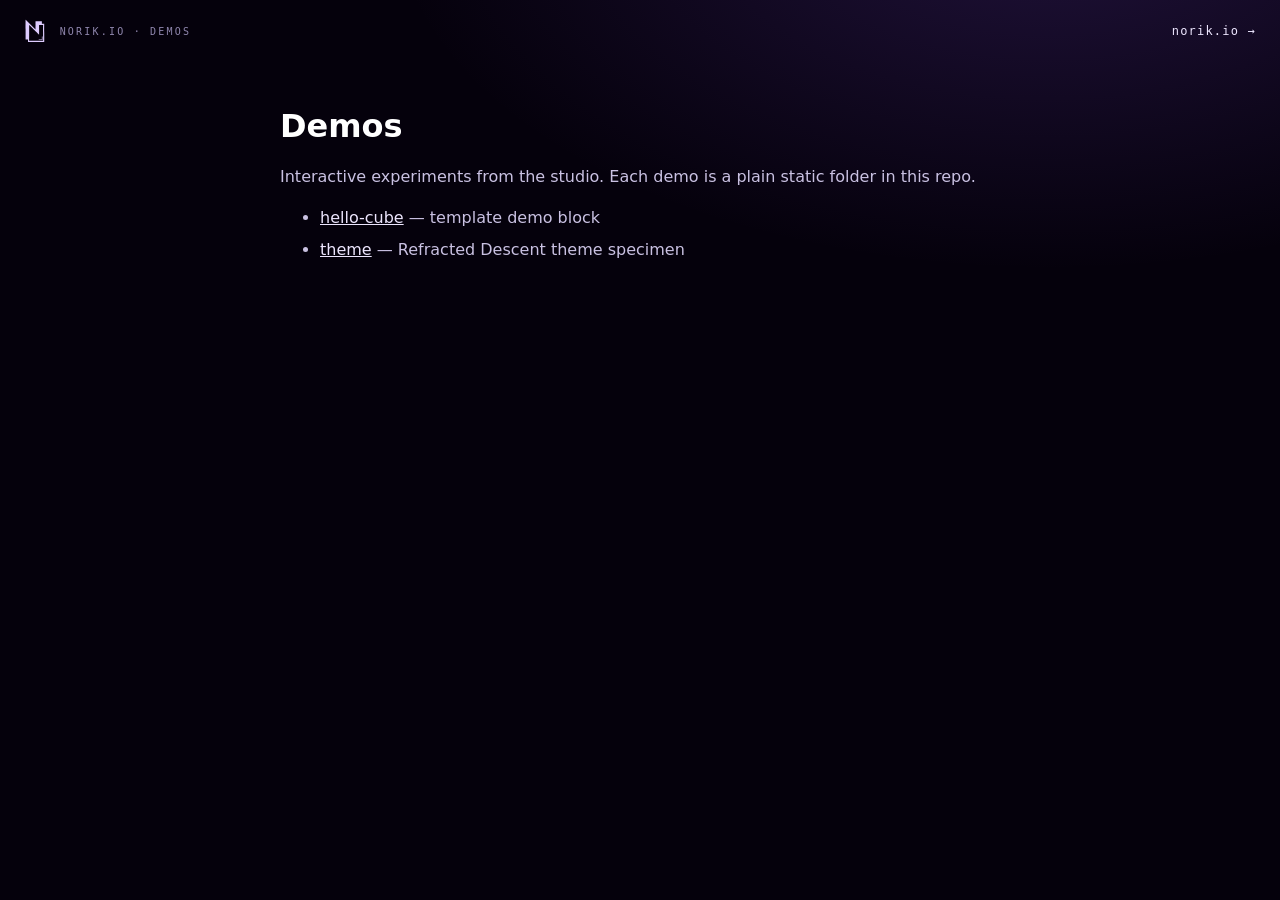
<file: index.html>
<!DOCTYPE html>
<html lang="en">
<head>
  <meta charset="utf-8">
  <meta name="viewport" content="width=device-width, initial-scale=1">
  <title>Demos · Norik.io</title>
  <script src="/shared/shell.js" defer></script>
</head>
<body>
  <main style="max-width: 720px; margin: 0 auto; padding: 24px;">
    <h1 style="color: #fff; font-weight: 800;">Demos</h1>
    <p>Interactive experiments from the studio. Each demo is a plain static
      folder in this repo.</p>
    <ul style="line-height: 2;">
      <li><a href="/hello-cube/" style="color: #ece5fd;">hello-cube</a> — template demo block</li>
      <li><a href="/theme/" style="color: #ece5fd;">theme</a> — Refracted Descent theme specimen</li>
    </ul>
  </main>
</body>
</html>
</file>
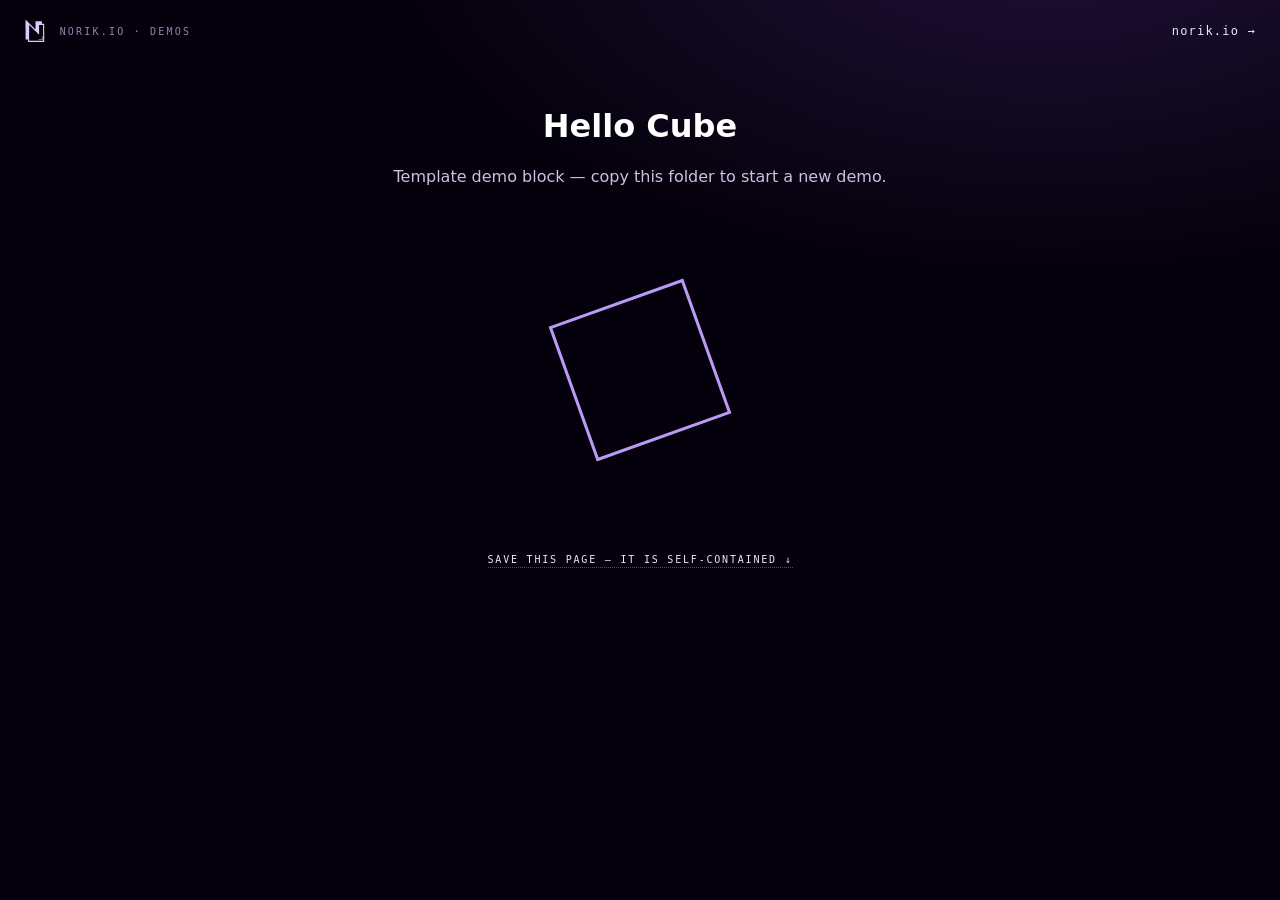
<file: hello-cube/index.html>
<!DOCTYPE html>
<html lang="en">
<head>
  <meta charset="utf-8">
  <meta name="viewport" content="width=device-width, initial-scale=1">
  <title>Hello Cube · Norik.io Demos</title>
  <script src="/shared/shell.js" defer></script>
  <style>
    canvas { display: block; margin: 24px auto; }
  </style>
</head>
<body>
  <main style="max-width: 720px; margin: 0 auto; padding: 24px; text-align: center;">
    <h1 style="color: #fff; font-weight: 800;">Hello Cube</h1>
    <p>Template demo block — copy this folder to start a new demo.</p>
    <canvas id="c" width="320" height="320"></canvas>
    <p style="font-family: ui-monospace, monospace; font-size: 10px; letter-spacing: 0.18em; text-transform: uppercase;">
      <a href="./index.html" download="hello-cube.html" style="color: #ece5fd; text-decoration: none; border-bottom: 1px dotted rgba(194, 184, 255, 0.4); padding-bottom: 2px;">Save this page — it is self-contained ↓</a>
    </p>
  </main>
  <script>
    // Tiny dependency-free spinning square as a stand-in for a real demo.
    const ctx = document.getElementById('c').getContext('2d');
    (function draw(t) {
      ctx.clearRect(0, 0, 320, 320);
      ctx.save();
      ctx.translate(160, 160);
      ctx.rotate(t / 1200);
      ctx.strokeStyle = '#BB9AF7';
      ctx.lineWidth = 3;
      ctx.strokeRect(-70, -70, 140, 140);
      ctx.restore();
      requestAnimationFrame(draw);
    })(0);
  </script>
</body>
</html>
</file>
